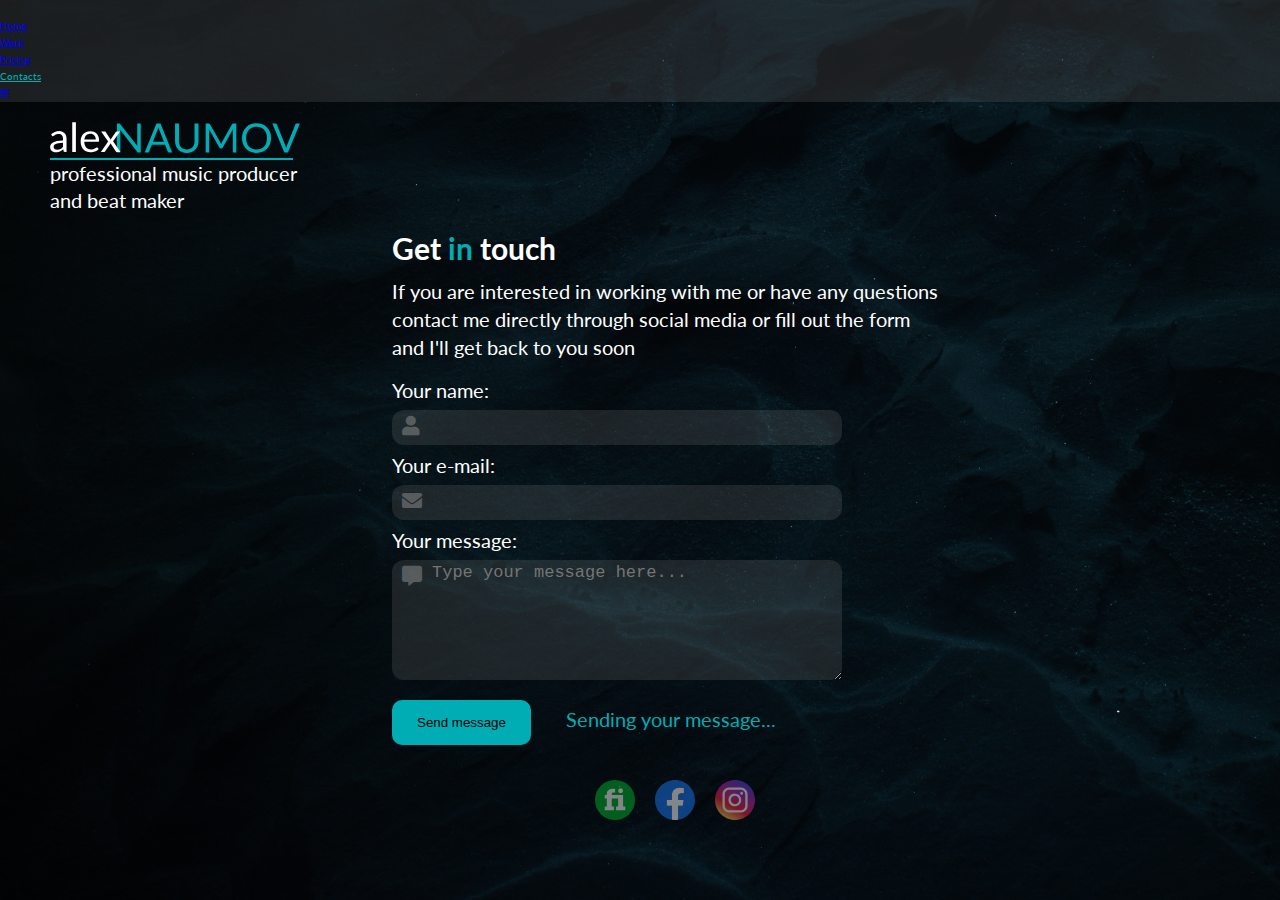
<file: templates/contacts.html>
<!DOCTYPE html>
<html lang="en">
  <head>
    <meta charset="UTF-8" />
    <meta http-equiv="X-UA-Compatible" content="IE=edge" />
    <meta name="viewport" content="width=device-width, initial-scale=1.0" />
    <title>Alex Naumov | Music producer</title>
    <link rel="stylesheet" href="/main.css" type="text/css"/>
    <link rel="preconnect" href="https://fonts.googleapis.com" />
    <link rel="preconnect" href="https://fonts.gstatic.com" crossorigin />
    <link
      href="https://fonts.googleapis.com/css2?family=Lato:wght@400;900&display=swap"
      rel="stylesheet"
    />
    <script defer src="/js-files/contacts.js"></script>
  </head>
  <body>
    <nav>
      <ul class="nav__container">
        <li class="nav__container-logo">
          <!-- <img
            class="nav__container-logo-img"
            src="/img/alex-logo.svg"
            width="120"
            alt=""
          /> -->
        </li>
        <li class="nav__container-item"><a href="/home">Home</a></li>
        <li class="nav__container-item"><a href="/work">Work</a></li>
        <li class="nav__container-item"><a href="/pricing">Pricing</a></li>
        <li class="nav__container-item">
          <a style="color: #00adb5" href="/contacts">Contacts</a>
        </li>
        <li class="nav__container-toggle">
          <a href="#"><i class="fas fa-bars"></i></a>
        </li>
      </ul>
    </nav>
    <!-- CONTACTS PAGE -->
    <div class="logo-text">
      <img
        class="logo-text__img"
        src="/img/alex-logo.svg"
        width="250"
        alt=""
        alt=""
      />
      <hr class="logo-text__hr" width="19%" />
      <p class="logo-text__description">
        professional music producer<br />and beat maker
      </p>
    </div>
    <div class="contacts">
      <div class="contacts__form">
        <h2>Get <span>in</span> touch</h2>
        <p>
          If you are interested in working with me or have any questions </br>
          contact me directly through social media or fill out the form </br> 
          and I'll get back to you soon
        </p>
        <form
          method="POST"
          action="send"
          enctype="application/x-www-form-urlencoded"
        >
        <div class="contacts__form-field">
          <label for="name">Your name:</label><br />
          <input type="text" id="name" name="name" />
          <i class="fa fa-user"></i><br />
        </div>
        <div class="contacts__form-field">
          <label for="mail">Your e-mail:</label><br />
          <input type="email" id="mail" name="email" />
          <i class="fa fa-envelope"></i><br />
        </div>
          <div class="contacts__form-field">
            <label for="msg">Your message:</label><br />
            <textarea
              name="msg"
              id="msg"
              placeholder="Type your message here..."
            ></textarea
            >
            <i class="fa fa-comment-alt"></i><br />
          </div>
          
          <div class="contacts__form-button">
            <button type="submit" value="submit">Send message</button>
            <span>Sending your message...</span>
          </div>
        </form>
        <div class="contacts__social">
          <div class="k"><img src="/img/fiverr.svg" width="40" alt=""></div>
          <div class="k"><img src="/img/facebook.svg" width="40" alt=""></div>
          <div class="k"><img src="/img/instagram.svg" width="40" alt=""></div>
        </div>
      </div>
      <div class="contacts-img">
      </div>
    </div>
  </body>
</html>
</file>
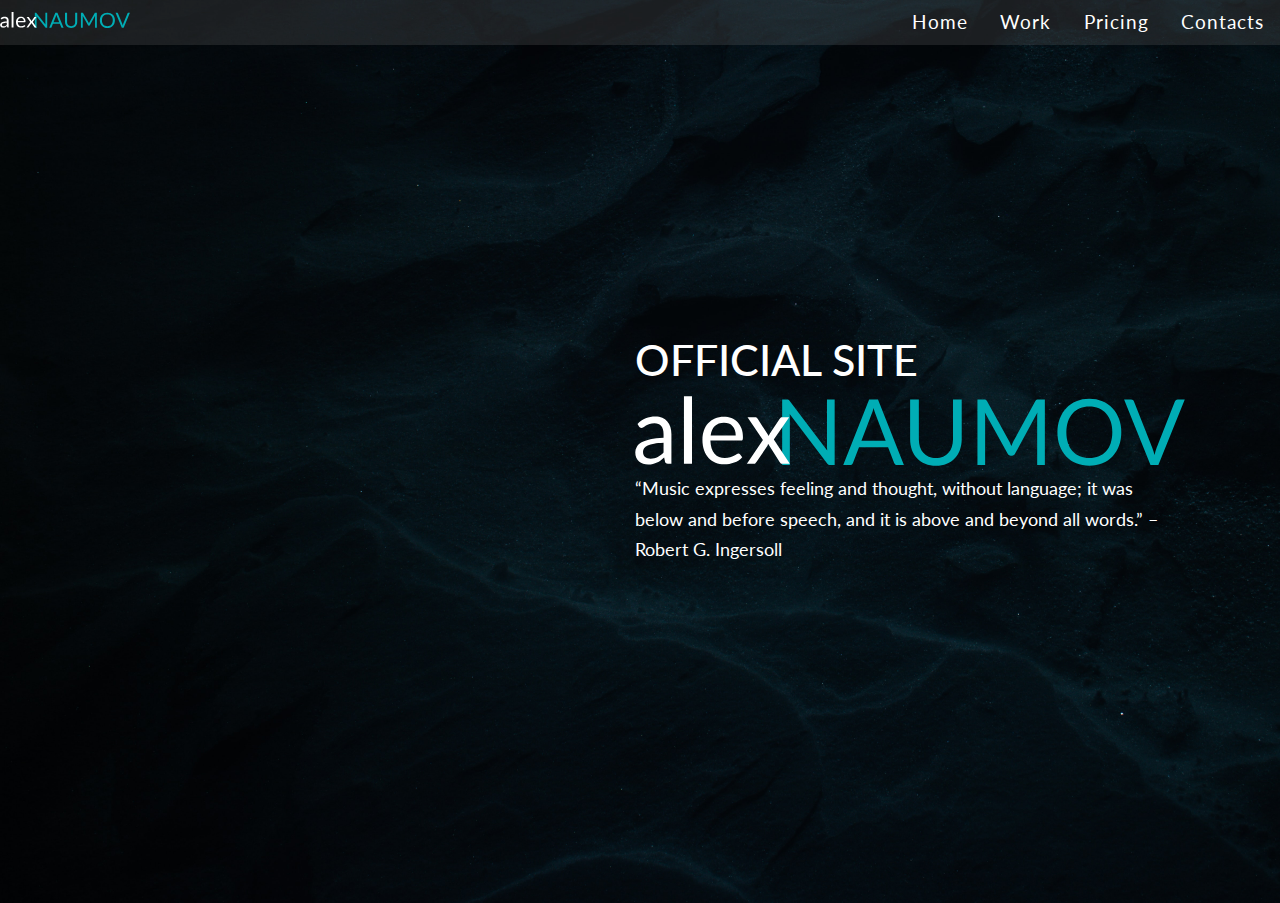
<file: templates/home.html>
<!DOCTYPE html>
<html lang="en">
  <head>
    <meta charset="UTF-8" />
    <meta http-equiv="X-UA-Compatible" content="IE=edge" />
    <meta name="viewport" content="width=device-width, initial-scale=1.0" />
    <title>Alex Naumov | Music producer</title>
    <link rel="stylesheet" href="/main.css" type="text/css" />
    <link rel="preconnect" href="https://fonts.googleapis.com" />
    <link rel="preconnect" href="https://fonts.gstatic.com" crossorigin />
    <link
      href="https://fonts.googleapis.com/css2?family=Lato:wght@400;900&display=swap"
      rel="stylesheet"
    />
    <script defer src="/js-files/home.js"></script>
  </head>
  <body>
    <!-- <section id="initial-page">
      <div class="initial-page__logo">
        <span class="initial-page__logo-name logo-name">alex</span>
        <span class="initial-page__logo-name logo-surname">Naumov</span>
      </div>
    </section> -->
    <!-- HOME PAGE -->
    <section id="home-page">
      <!-- <nav>
        <ul class="nav__container">
          <li class="nav__container-logo">
            <img
              class="nav__container-logo-img"
              src="/img/alex-logo.svg"
              width="130"
              alt=""
            />
          </li>
          <li class="nav__container-item">
            <a style="color: #00adb5" href="/home">Home</a>
          </li>
          <li class="nav__container-item"><a href="/work">Work</a></li>
          <li class="nav__container-item"><a href="/pricing">Pricing</a></li>
          <li class="nav__container-item"><a href="/contacts">Contacts</a></li>
          <li class="nav__container-toggle">
            <a href="#"><i class="fas fa-bars"></i></a>
          </li>
        </ul>
      </nav> -->
      <nav>
        <div class="logo">
          <img
            class="nav__container-logo-img"
            src="/img/alex-logo.svg"
            width="130"
            alt=""
          />
        </div>
        <ul class="nav-links">
          <li><a href="#">Home</a></li>
          <li><a href="#">Work</a></li>
          <li><a href="#">Pricing</a></li>
          <li><a href="#">Contacts</a></li>
        </ul>
        <div class="burger">
          <div class="burger-line1"></div>
          <div class="burger-line2"></div>
          <div class="burger-line3"></div>
        </div>
      </nav>
      <div class="home-page__main-container">
        <div class="home-page__main-container-img"></div>
        <div class="home-page__main-container-text">
          <h2 class="home-page__main-container-text-h">Official site</h2>
          <img src="/img/alex-logo.svg" width="550" alt="" />
          <p class="home-page__main-container-text-p">
            “Music expresses feeling and thought, without language; it was below
            and before speech, and it is above and beyond all words.” – Robert
            G. Ingersoll
          </p>
        </div>
      </div>
    </section>
  </body>
</html>
</file>
